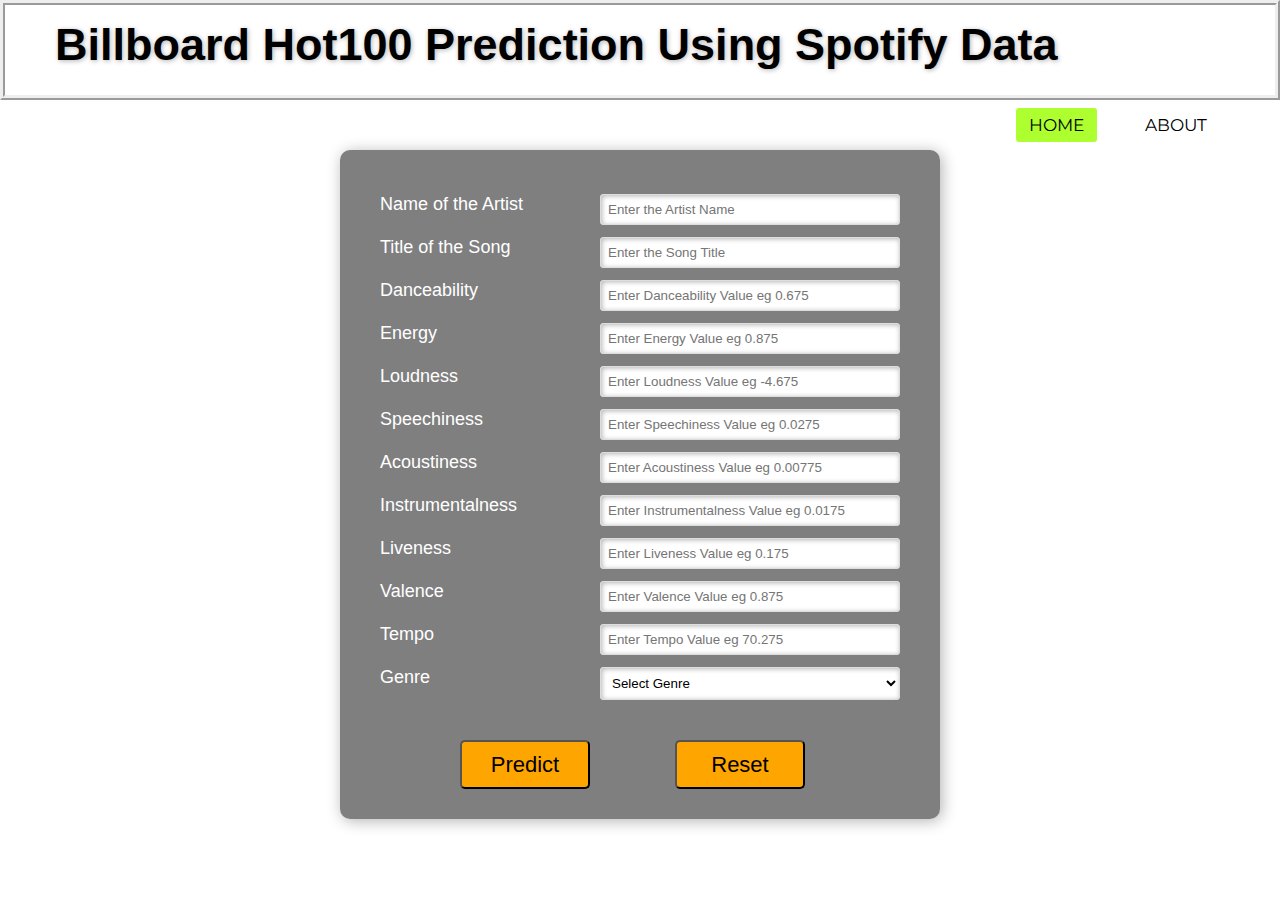
<file: templates/index.html>
<html>
<head>
    <meta charset="utf-8">
    <meta http-equiv="X-UA-Compatible" content="IE=edge">
    <meta name="viewport" content="width=device-width, initial-scale=1">
    <title>Model deployment</title>
    <link rel="stylesheet" type="text/css" href="../static/css/style.css">
    <link href="https://fonts.googleapis.com/css2?family=Montserrat&family=Open+Sans&display=swap" rel="stylesheet">
</head>
<body>
  <nav>
    <label class="title">Billboard Hot100 Prediction Using Spotify Data</label>
    <ul>
        <li><a class="active"href="#">Home</a></li>
        <li><a href="/about">About</a></li>

    
    </ul>
  </nav>
  <div class="container">
    <div class="main">
    <form id="predict" action="{{url_for('predict')}}" method="POST">

    <div> 
        <label for="artistname">Name of the Artist </label>
        <input type="text" placeholder="Enter the Artist Name" class="item" id="artistname" name="artistname"></input>
    </div>
    <br>
    <div>
        <label for="songtitle">Title of the Song </label>
        <input type="text" placeholder="Enter the Song Title" class="item" id="songtitle" name="songtitle"></input>
    </div>
    <br>
    <div>
        <label for="danceability">Danceability </label>
        <input type="text" placeholder="Enter Danceability Value eg 0.675" class="item" id="danceability" name="danceability"></input>
    </div>
    <br>
    <div>
        <label for="energy">Energy </label>
        <input type="text" placeholder="Enter Energy Value eg 0.875" class="item" id="energy" name="energy"></input>
    </div>
    <br>
    <div>
        <label for="loudness">Loudness </label>
        <input type="text" placeholder="Enter Loudness Value eg -4.675" class="item" id="loudness" name="loudness"></input>
    </div>
    <br>
    <div>
        <label for="speechiness">Speechiness </label>
        <input type="text" placeholder="Enter Speechiness Value eg 0.0275" class="item" id="speechiness" name="speechiness"></input>    
    </div>
    <br>
    <div>
        <label for="acoustiness">Acoustiness </label>
        <input type="text" placeholder="Enter Acoustiness Value eg 0.00775" class="item" id="acoustiness" name="acoustiness"></input>  
    </div>
    <br>
    <div>
        <label for="instrumentalness">Instrumentalness </label>
        <input type="text" placeholder="Enter Instrumentalness Value eg 0.0175" class="item" id="instrumentalness" name="instrumentalness"></input>    
    </div>
    <br>
    <div>
        <label for="liveness">Liveness </label>
        <input type="text" placeholder="Enter Liveness Value eg 0.175" class="item" id="liveness" name="liveness"></input>    
    </div>
    <br>
    <div>
        <label for="valence">Valence </label>
        <input type="text" placeholder="Enter Valence Value eg 0.875" class="item" id="valence" name="valence"></input>    
    </div>
    <br>
    <div>
        <label for="tempo">Tempo </label>
        <input type="text" placeholder="Enter Tempo Value eg 70.275" class="item" id="tempo" name="tempo"></input>    
    </div>
    <br>
    <div>
        <label for="genre">Genre </label>
        <select class="item" id="genre" name="genre">
            <option disabled selected>Select Genre </option>
            <option value="0">Alternative</option>
            <option value="1">Classical</option>
            <option value="2">Country</option>
            <option value="3">Edm</option>
            <option value="4">Jazz</option>
            <option value="5">Metal</option>
            <option value="6">Pop</option>
            <option value="7">Rap</option>
            <option value="8">Reggae</option>
            <option value="9">Rock</option>
        </select>
    </div>
    <br>
    <div id="submit">
        
        <button class="btn " type="submit">
            Predict
        </button>
        
        <button class="btn " type="reset">
            Reset
        </button>
    </div>
 </div>
</form>
</body>
</html>
</file>
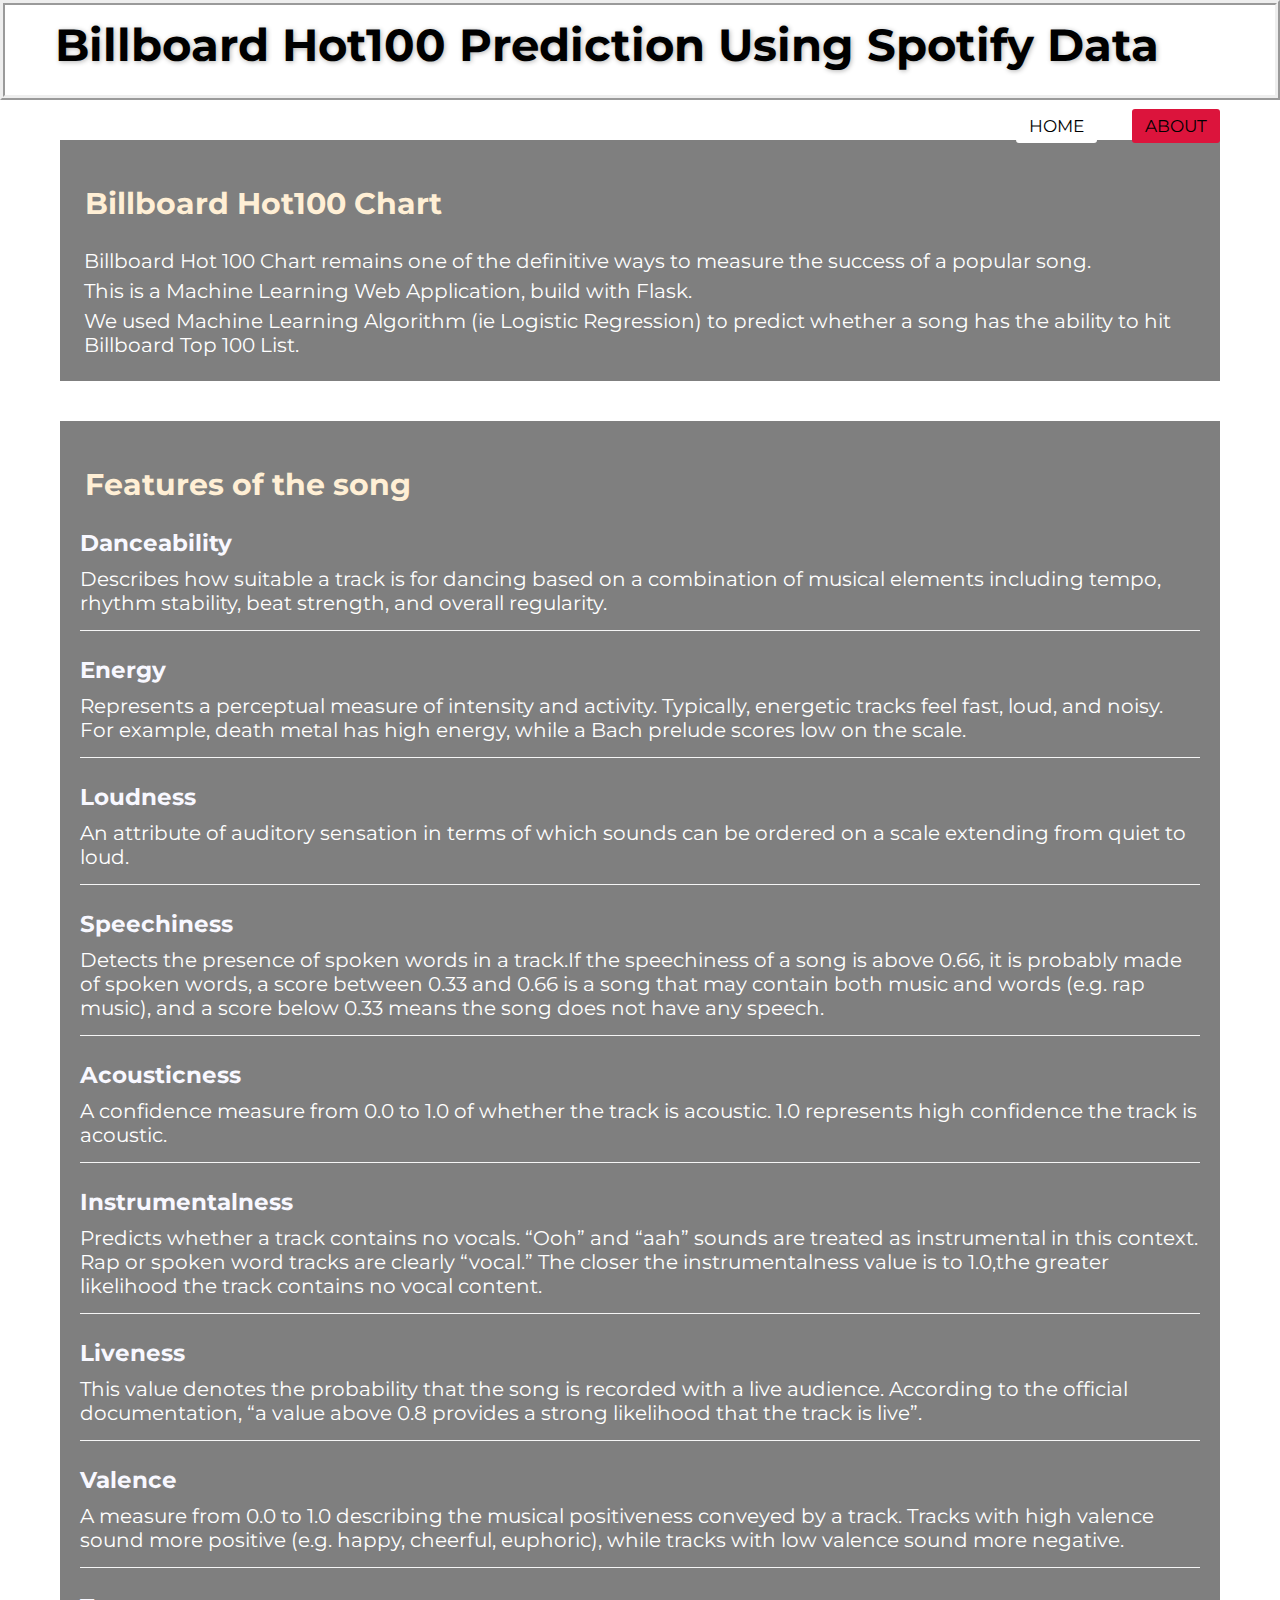
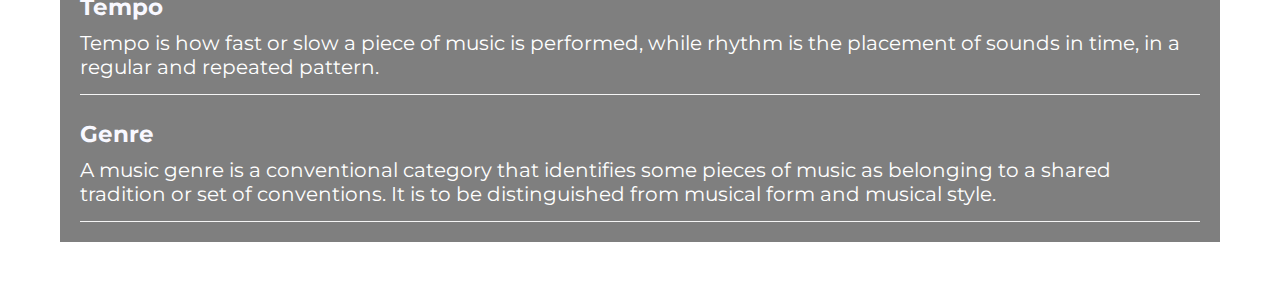
<file: templates/about.html>
<!DOCTYPE html>
<html lang="en">

<head>
    <meta charset="UTF-8">
    <meta http-equiv="X-UA-Compatible" content="IE=edge">
    <meta name="viewport" content="width=device-width, initial-scale=1.0">
    <title>Model Deployment</title>
    <link rel="stylesheet" type="text/css" href="../static/css/stylee.css">
    <link href="https://fonts.googleapis.com/css2?family=Montserrat&family=Open+Sans&display=swap" rel="stylesheet">
    
  
</head>

<body>
    <nav>
    <label class="title">Billboard Hot100 Prediction Using Spotify Data</label>
    <ul>
        <li><a href="/">Home</a></li>
        <li><a class="active" href="#">About</a></li>

    
</ul>
  </nav>
    
    <div class="container">
        <div class="box">
            <h3 class="heading">Billboard Hot100 Chart </h3>
            <p class="paragraph">Billboard Hot 100 Chart remains one of the definitive ways to measure the success of a popular song. </p>
            <p class="paragraph">This is a Machine Learning Web Application, build with Flask.</p> 
            <p class="paragraph">We used Machine Learning Algorithm (ie Logistic Regression) to predict whether a song has the ability to hit Billboard Top 100 List. </p>
        </div>
        <div class="box">
            <h4 class="heading">Features of the song </h4>
            <div class="features">
                <li class="properties">
                <h3> Danceability</h3> Describes how suitable a track is for dancing based on a combination of musical elements including tempo, rhythm stability, beat strength, and overall regularity.</li><br>
                <li class="properties">
                <h3>Energy</h3> Represents a perceptual measure of intensity and activity. Typically, energetic tracks feel fast, loud, and noisy. For example, death metal has high energy, while a Bach prelude scores low on the scale.</li><br>
                <li class="properties">
                <h3>Loudness</h3> An attribute of auditory sensation in terms of which sounds can be ordered on a scale extending from quiet to loud.</li><br>
                <li class="properties">
                <h3>Speechiness</h3> Detects the presence of spoken words in a track.If the speechiness of a song is above 0.66, it is probably made of spoken words, a score between 0.33 and 0.66 is a song that may contain both music and words (e.g. rap music), and a score below 0.33 means the song does not have any speech.</li><br>
                <li class="properties">
                <h3>Acousticness</h3> A confidence measure from 0.0 to 1.0 of whether the track is acoustic. 1.0 represents high confidence the track is acoustic.</li><br>
                <li class="properties">
                <h3>Instrumentalness</h3> Predicts whether a track contains no vocals. “Ooh” and “aah” sounds are treated as instrumental in this context. Rap or spoken word tracks are clearly “vocal.” The closer the instrumentalness value is to 1.0,the greater likelihood the track contains no vocal content.
                </li><br>
                <li class="properties">
                <h3>Liveness</h3> This value denotes the probability that the song is recorded with a live audience. According to the official documentation, “a value above 0.8 provides a strong likelihood that the track is live”.</li><br>
                <li class="properties">
                <h3>Valence</h3> A measure from 0.0 to 1.0 describing the musical positiveness conveyed by a track. Tracks with high valence sound more positive (e.g. happy, cheerful, euphoric), while tracks with low valence sound more negative.</li><br>
                <li class="properties">
                <h3>Tempo</h3> Tempo is how fast or slow a piece of music is performed, while rhythm is the placement of sounds in time, in a regular and repeated pattern.</li><br>
                <li class="properties">
                <h3>Genre</h3> A music genre is a conventional category that identifies some pieces of music as belonging to a shared tradition or set of conventions. It is to be distinguished from musical form and musical style.</li>
            </ul>
        </div>
        
   </div>
</div>
</body>

</html>
</body>

</html>
</file>
<file: static/css/style.css>
*{
	margin: 0;
	padding: 0;
	text-decoration: none;
	list-style: none;
	box-sizing: border-box;
}

body{
	background-image: url('https://images.unsplash.com/photo-1511671782779-c97d3d27a1d4?ixid=MnwxMjA3fDB8MHxzZWFyY2h8Mnx8bWljcm9waG9uZXxlbnwwfHwwfHw%3D&ixlib=rb-1.2.1&w=1000&q=80');
	height: 100%;
	background-position: center;
    background-repeat: no-repeat;
    background-size: cover;
	font-family: 'Montserrat', sans-serif;
	font-size: 20px;
}

nav{
	background-color: white;
	height:  100px;
	width: 100%;
	border-style: ridge;
   border-color: greengrey;
   border-width: 5px;
}

label.title{
	background: transparent;
	color: black;
	font-size: 45px;
	line-height: 80px;
	margin-top: 50px;
	padding :0 50px;
	font-weight: bold;
	text-shadow: 1px 1px 5px rgba(0, 0, 0, 0.3);
}

nav ul{
	float: right;
	margin-right: 40px;	
}

nav ul li{
	display: inline-block;
	line-height: 80px;
	margin: 0 15px;
}
nav ul li a{
	color: black;
	font-size: 17px;
	padding: 7px 13px;
	border-radius: 3px;
	text-transform: uppercase;
	background-color: white;
}

a.active,a:hover{
	background: greenyellow;
	transition: .5s;

}

div.container{
   width: 600px;
   margin: 50px auto 0px auto;

}

div.main{
	background-color: rgba(0, 0, 0, 0.5);
	width:  100%;
	font-size: 18px;
	border-radius: 10px;
	padding-top: 4px;
	border: 1px soid rgba(255, 255, 255, 0.3);
	box-shadow: 2px 2px 15px rgba(0, 0, 0, 0.3);
	color: #fff;

}

form{
	margin :40px;
}

label{
	font-family: sans-serif;
	font-size: 18px;

}

input,select{
	float: right;
}

.item{
    width: 300px;
    border: 1px solid #ddd;
    border-radius: 3px;
    outline: 0;
    padding: 7px;
    background-color: #fff;
    box-shadow: inset 1px 1px 5px rgba(0, 0, 0, 0.3);

}

.btn{
	width: 130px;
	height: 40px;
	margin-top: 30px;
   margin-left: 80px;
   margin-bottom: 30px;
   padding-bottom: 45px;
   font-size: 22px;
	color: black;
	cursor: pointer;
	line-height: 45px;
	border-radius: 5px;
	background: orange;
}
</file>
<file: static/css/stylee.css>
*{
	margin: 0;
	padding: 0;
	text-decoration: none;
	list-style: none;
	box-sizing: border-box;
}

body{
	background-image: url('https://img5.goodfon.com/wallpaper/nbig/1/6e/belyi-smartfon-krasnye-naushniki-provod-muzyka-stil.jpg');
	height: 70%;
	background-position: center;
    background-repeat: no-repeat;
    background-size: cover;
	font-family: 'Montserrat', sans-serif;
	font-size: 20px;
}

nav{
	background-color: white;
	height:  100px;
	width: 100%;
    border-style: ridge;
    border-color: greengrey;
    border-width: 5px;
}

label.title{
	background: transparent;
	color: black;
	font-size: 45px;
	line-height: 80px;
	margin-top: 50px;
	padding :0 50px;
	font-weight: bold;
	text-shadow: 1px 1px 5px rgba(0, 0, 0, 0.3);
}

nav ul{
	float: right;
	margin-right: 40px;	
}

nav ul li{
	display: inline-block;
	line-height: 80px;
	margin: 0 15px;
}
nav ul li a{
	color: black;
	font-size: 17px;
	padding: 7px 13px;
	border-radius: 3px;
	text-transform: uppercase;
	background-color: white;
}

a.active,a:hover{
	background: crimson;
	transition: .5s;

}


div.container{
	width: 100%;
}

div.box{
	background-color: rgba(0, 0, 0, 0.5);
	color: white;
	margin: 40px 60px;
	padding :20px;
}

.heading{
	margin-top: 20px;
	margin-bottom: 20px;
	font-size: 30px;
    color: papayawhip;
    padding: 5px;
	background-color:transparent;

}

.paragraph{
	padding: 2px;
	text-decoration: none;
	margin: 2px ;
}

li.properties{
	border-bottom: 1px solid whitesmoke;
	padding-bottom: 15px;
}

h3{
     color: ghostwhite;
     padding-bottom: 10px;
}
</file>
